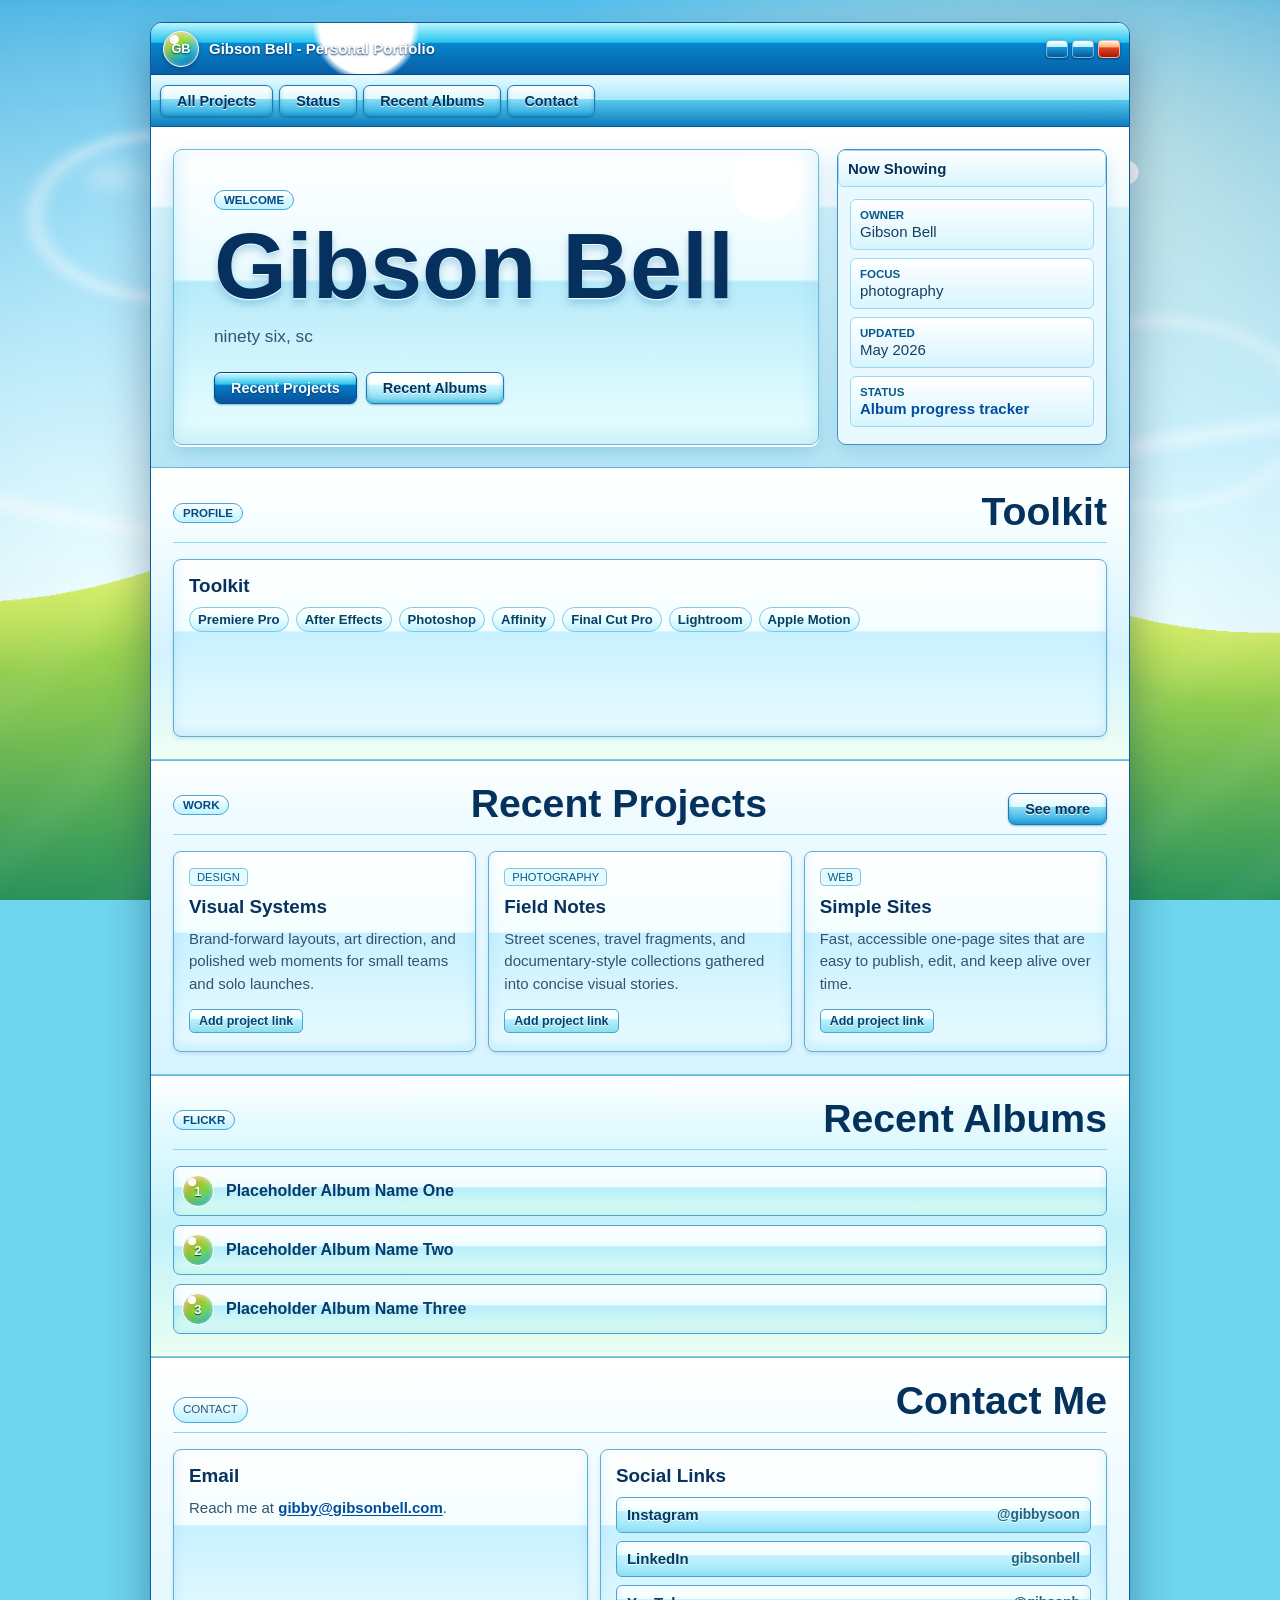
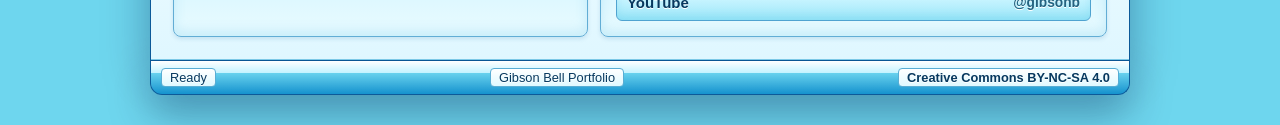
<file: index.html>
<!doctype html>
<html lang="en">
  <head>
    <meta charset="utf-8" />
    <meta name="viewport" content="width=device-width, initial-scale=1" />
    <title>Gibson Bell | Portfolio</title>
    <meta
      name="description"
      content="A one-page portfolio for Gibson Bell featuring projects, contact information, and recent Flickr albums."
    />
    <link rel="preload" as="image" href="aero-field.png" />
    <link rel="stylesheet" href="styles.css" />
  </head>
  <body>
    <div class="desktop" id="top">
      <header class="window-frame">
        <div class="title-bar">
          <a class="brand" href="#top" aria-label="Gibson Bell home">
            <span class="brand-orb">GB</span>
            <span>Gibson Bell - Personal Portfolio</span>
          </a>
          <div class="window-controls" aria-hidden="true">
            <span></span>
            <span></span>
            <span></span>
          </div>
        </div>

        <nav class="site-nav" aria-label="Portfolio navigation">
          <a href="projects.html">All Projects</a>
          <a href="status.html">Status</a>
          <a href="#flickr">Recent Albums</a>
          <a href="#contact">Contact</a>
        </nav>
      </header>

      <main class="content-window">
        <section class="hero" aria-labelledby="hero-title">
          <div class="hero-copy">
            <p class="eyebrow">Welcome</p>
            <h1 id="hero-title">Gibson Bell</h1>
            <p class="intro">
              ninety six, sc
            </p>
            <div class="hero-actions" aria-label="Primary links">
              <a class="button primary" href="#work">Recent Projects</a>
              <a class="button secondary" href="#flickr">Recent Albums</a>
            </div>
          </div>
          <aside class="quick-panel" aria-label="Site summary">
            <div class="panel-title">Now Showing</div>
            <dl>
              <div>
                <dt>Owner</dt>
                <dd>Gibson Bell</dd>
              </div>
              <div>
                <dt>Focus</dt>
                <dd>photography</dd>
              </div>
              <div>
                <dt>Updated</dt>
                <dd>May 2026</dd>
              </div>
              <div>
                <dt>Status</dt>
                <dd><a href="status.html">Album progress tracker</a></dd>
              </div>
            </dl>
          </aside>
        </section>

        <section class="pane about-pane reveal-on-scroll" id="about" aria-labelledby="about-title">
          <div class="section-heading">
            <p class="eyebrow">Profile</p>
            <h2 id="about-title">Toolkit</h2>
          </div>
          <div class="toolkit-grid">
            <article class="info-box toolkit-box">
              <h3>Toolkit</h3>
              <ul class="tag-list" aria-label="Portfolio skills">
                <li>Premiere Pro</li>
                <li>After Effects</li>
                <li>Photoshop</li>
                <li>Affinity</li>
                <li>Final Cut Pro</li>
                <li>Lightroom</li>
                <li>Apple Motion</li>
              </ul>
            </article>
          </div>
        </section>

        <section class="pane reveal-on-scroll" id="work" aria-labelledby="work-title">
          <div class="section-heading">
            <p class="eyebrow">Work</p>
            <h2 id="work-title">Recent Projects</h2>
            <a class="button heading-button" href="projects.html">See more</a>
          </div>
          <div class="project-grid">
            <a class="project-box" href="https://example.com/project-1">
              <p class="project-kicker">Design</p>
              <h3>Visual Systems</h3>
              <p>
                Brand-forward layouts, art direction, and polished web moments
                for small teams and solo launches.
              </p>
              <span class="project-link">Add project link</span>
            </a>
            <a class="project-box" href="https://example.com/project-2">
              <p class="project-kicker">Photography</p>
              <h3>Field Notes</h3>
              <p>
                Street scenes, travel fragments, and documentary-style
                collections gathered into concise visual stories.
              </p>
              <span class="project-link">Add project link</span>
            </a>
            <a class="project-box" href="https://example.com/project-3">
              <p class="project-kicker">Web</p>
              <h3>Simple Sites</h3>
              <p>
                Fast, accessible one-page sites that are easy to publish, edit,
                and keep alive over time.
              </p>
              <span class="project-link">Add project link</span>
            </a>
          </div>
        </section>

        <section class="pane flickr-pane reveal-on-scroll" id="flickr" aria-labelledby="flickr-title">
          <div class="section-heading">
            <p class="eyebrow">Flickr</p>
            <h2 id="flickr-title">Recent Albums</h2>
          </div>
          <ol class="album-list">
            <li>
              <a href="https://www.flickr.com/photos/gibsonbell/albums/PLACEHOLDER-ALBUM-1">
                Placeholder Album Name One
              </a>
            </li>
            <li>
              <a href="https://www.flickr.com/photos/gibsonbell/albums/PLACEHOLDER-ALBUM-2">
                Placeholder Album Name Two
              </a>
            </li>
            <li>
              <a href="https://www.flickr.com/photos/gibsonbell/albums/PLACEHOLDER-ALBUM-3">
                Placeholder Album Name Three
              </a>
            </li>
          </ol>
        </section>

        <section class="pane contact-pane reveal-on-scroll" id="contact" aria-labelledby="contact-title">
          <div class="section-heading">
            <p class="eyebrow">Contact</p>
            <h2 id="contact-title">Contact Me</h2>
          </div>
          <div class="contact-grid">
            <article class="info-box">
              <h3>Email</h3>
              <p>
                Reach me at
                <a href="mailto:gibby@gibsonbell.com">gibby@gibsonbell.com</a>.
              </p>
            </article>
            <article class="info-box">
              <h3>Social Links</h3>
              <ul class="social-links">
                <li>
                  <a href="https://www.instagram.com/gibbysoon/">Instagram <span>@gibbysoon</span></a>
                </li>
                <li>
                  <a href="https://www.linkedin.com/in/gibsonbell/">LinkedIn <span>gibsonbell</span></a>
                </li>
                <li>
                  <a href="https://www.youtube.com/@gibsonb">YouTube <span>@gibsonb</span></a>
                </li>
              </ul>
            </article>
          </div>
        </section>
      </main>

      <footer class="status-bar">
        <span>Ready</span>
        <span>Gibson Bell Portfolio</span>
        <span>
          <a rel="license" href="https://creativecommons.org/licenses/by-nc-sa/4.0/">
            Creative Commons BY-NC-SA 4.0
          </a>
        </span>
      </footer>
    </div>
    <script src="script.js"></script>
  </body>
</html>
</file>
<file: styles.css>
:root {
  --ink: #062247;
  --muted: #33536f;
  --deep-blue: #07528f;
  --blue: #0c85cf;
  --aqua: #2dd2ec;
  --green: #84d233;
  --orange: #ff9b26;
  --cream: #f8feff;
  --pane: #eaf8ff;
  --pane-dark: #b9e7f8;
  --line: #4aa5d2;
  --shadow: rgba(0, 31, 74, 0.38);
  --max-width: 980px;
  --font-ui: "Segoe UI", Calibri, Tahoma, Verdana, Geneva, sans-serif;
  --font-heading: "Segoe UI Semibold", "Segoe UI", Calibri, Candara, Tahoma, sans-serif;
  --font-display: "Segoe UI Light", "Segoe UI", Calibri, Candara, Corbel, sans-serif;
}

* {
  box-sizing: border-box;
}

html {
  scroll-behavior: smooth;
}

body {
  min-height: 100vh;
  margin: 0;
  color: var(--ink);
  font-family: var(--font-ui);
  font-size: 15px;
  -webkit-font-smoothing: subpixel-antialiased;
  text-rendering: optimizeLegibility;
  background:
    radial-gradient(circle at 88% 10%, #ffffff 0 0.7rem, transparent 0.8rem),
    radial-gradient(circle at 84% 14%, #ffffff 0 0.35rem, transparent 0.42rem),
    url("aero-field.png") center top / cover fixed no-repeat,
    #6ed6ee;
}

a {
  color: #004c9d;
  font-weight: 700;
  text-underline-offset: 2px;
}

a:focus-visible {
  outline: 2px solid #ff9900;
  outline-offset: 3px;
}

.desktop {
  width: min(calc(100% - 28px), var(--max-width));
  margin: 22px auto 30px;
  animation: vistaBoot 620ms cubic-bezier(0.16, 1, 0.3, 1) both;
  transform-origin: top center;
}

.window-frame,
.content-window,
.status-bar {
  border: 1px solid #0c5a99;
  box-shadow:
    0 18px 42px var(--shadow),
    inset 0 1px 0 #ffffff;
}

.window-frame {
  overflow: hidden;
  border-radius: 12px 12px 0 0;
  background:
    linear-gradient(180deg, #ffffff 0%, #92def5 12%, #1197db 48%, #0759a4 49%, #0b72bf 100%);
}

.title-bar {
  position: relative;
  display: flex;
  align-items: center;
  justify-content: space-between;
  min-height: 52px;
  padding: 7px 9px 7px 12px;
  color: #ffffff;
  font-family: var(--font-heading);
  text-shadow: 0 1px 2px #00345f;
  background:
    radial-gradient(circle at 22% 10%, #ffffff 0 6%, transparent 7%),
    linear-gradient(180deg, #b9f6ff 0%, #27c3ef 38%, #0787ce 39%, #075fa8 100%);
  border-bottom: 1px solid #064a88;
  overflow: hidden;
}

.title-bar::after {
  position: absolute;
  inset: 0;
  content: "";
  pointer-events: none;
  background:
    linear-gradient(105deg, transparent 0%, transparent 34%, #ffffff66 46%, transparent 58%, transparent 100%);
  transform: translateX(-115%);
  animation: chromeSweep 8s ease-in-out 900ms infinite;
}

.brand {
  position: relative;
  z-index: 1;
  display: inline-flex;
  align-items: center;
  gap: 10px;
  min-width: 0;
  max-width: calc(100% - 88px);
  color: #ffffff;
  font-family: var(--font-heading);
  font-weight: 700;
  text-decoration: none;
}

.brand > span:last-child {
  min-width: 0;
  overflow-wrap: anywhere;
}

.brand-orb {
  display: grid;
  width: 36px;
  height: 36px;
  place-items: center;
  flex: 0 0 auto;
  border: 1px solid #ffffff;
  border-radius: 50%;
  color: #ffffff;
  font-family: var(--font-heading);
  font-size: 0.8rem;
  font-weight: 800;
  background:
    radial-gradient(circle at 30% 22%, #ffffff 0 12%, #ffffff00 14%),
    linear-gradient(145deg, #ffb241 0%, #93d92e 38%, #14bce2 70%, #075aa5 100%);
  box-shadow:
    inset 0 2px 8px #ffffffaa,
    inset 0 -5px 10px #004b7a88,
    0 2px 4px #00365e77;
  animation: orbPulse 4.8s ease-in-out 1.2s infinite;
}

.window-controls {
  position: relative;
  z-index: 1;
  display: flex;
  gap: 4px;
  flex: 0 0 auto;
}

.window-controls span {
  width: 22px;
  height: 18px;
  border: 1px solid #6fbde4;
  border-radius: 4px;
  background:
    linear-gradient(180deg, #ffffff 0%, #bcecff 38%, #1698d7 39%, #075899 100%);
  box-shadow:
    inset 0 1px 0 #ffffff,
    0 1px 2px #003e6e;
}

.window-controls span:nth-child(3) {
  border-color: #ffb287;
  background:
    linear-gradient(180deg, #fff1df 0%, #ffb26f 40%, #e54823 41%, #a5170b 100%);
}

.site-nav {
  display: flex;
  flex-wrap: wrap;
  gap: 6px;
  padding: 9px;
  background:
    linear-gradient(180deg, #e8fbff 0%, #a4e9fb 48%, #56c8ef 49%, #0e83c5 100%);
  border-top: 1px solid #dffaff;
}

.site-nav a,
.button {
  position: relative;
  display: inline-flex;
  align-items: center;
  justify-content: center;
  min-height: 32px;
  padding: 0 16px;
  border: 1px solid #1d78b5;
  border-radius: 7px;
  color: #04335c;
  font-family: var(--font-heading);
  font-size: 0.9rem;
  font-weight: 700;
  text-decoration: none;
  text-shadow: 0 1px 0 #ffffff;
  background:
    linear-gradient(180deg, #ffffff 0%, #dff9ff 42%, #8bdef6 43%, #25a9df 100%);
  box-shadow:
    inset 0 1px 0 #ffffff,
    inset 0 -2px 4px #0b74ad55,
    0 1px 2px #07558d66;
  overflow: hidden;
}

.site-nav a::after,
.button::after,
.project-link::after,
.social-links a::after,
.album-list a::after {
  position: absolute;
  inset: 0;
  content: "";
  pointer-events: none;
  background:
    linear-gradient(110deg, transparent 0%, transparent 28%, #ffffff88 45%, transparent 62%, transparent 100%);
  transform: translateX(-125%);
  transition: transform 520ms ease;
}

.site-nav a:hover,
.button:hover {
  color: #001d3a;
  background:
    linear-gradient(180deg, #ffffff 0%, #eaffff 40%, #9df0ff 41%, #37bfe8 100%);
}

.site-nav a:hover::after,
.button:hover::after,
.project-link:hover::after,
.social-links a:hover::after,
.album-list a:hover::after {
  transform: translateX(125%);
}

.content-window {
  overflow: hidden;
  border-top: 0;
  background: #f4fdff;
}

.hero {
  display: grid;
  grid-template-columns: minmax(0, 1fr) 270px;
  gap: 18px;
  padding: 22px;
  background:
    linear-gradient(180deg, #ffffff 0%, #f2fcff 23%, #d2f2fb 24%, #b6e6f6 100%);
  border-bottom: 1px solid #61b8d8;
}

.hero-copy {
  min-height: 270px;
  padding: clamp(22px, 5vw, 40px);
  border: 1px solid #6cb8dd;
  border-radius: 9px;
  background:
    radial-gradient(circle at 92% 12%, #ffffff 0 2.2rem, #ffffff00 2.3rem),
    linear-gradient(180deg, #ffffff 0%, #e9fbff 44%, #b7ebfa 45%, #eaffff 100%);
  box-shadow:
    inset 0 2px 0 #ffffff,
    inset 0 -8px 20px #72c9e955,
    0 2px 0 #ffffff,
    0 8px 18px #07689d30;
  animation: paneBuild 640ms ease-out 140ms both;
}

.eyebrow {
  display: inline-block;
  margin: 0 0 10px;
  padding: 3px 9px;
  border: 1px solid #4aa7d7;
  border-radius: 999px;
  color: #024b84;
  font-family: var(--font-heading);
  font-size: 0.72rem;
  font-weight: 800;
  text-transform: uppercase;
  background: linear-gradient(180deg, #ffffff 0%, #bdf2ff 100%);
}

h1,
h2,
h3,
p {
  margin-top: 0;
}

h1 {
  margin-bottom: 12px;
  color: #06315f;
  font-family: var(--font-heading);
  font-size: clamp(3.25rem, 9vw, 5.85rem);
  font-weight: 600;
  line-height: 0.98;
  text-shadow:
    0 1px 0 #ffffff,
    0 2px 0 #9ee5f9,
    0 5px 8px #08639d44;
}

h2 {
  margin-bottom: 0;
  color: #05325c;
  font-family: var(--font-heading);
  font-size: clamp(1.6rem, 4vw, 2.45rem);
  font-weight: 600;
  line-height: 1.08;
}

h3 {
  margin-bottom: 10px;
  color: #07325d;
  font-family: var(--font-heading);
  font-size: 1.18rem;
  font-weight: 600;
}

.intro {
  max-width: 37rem;
  margin-bottom: 22px;
  color: var(--muted);
  font-family: var(--font-ui);
  font-size: 1.08rem;
  line-height: 1.5;
}

.hero-actions {
  display: flex;
  flex-wrap: wrap;
  gap: 9px;
}

.button.primary {
  color: #ffffff;
  text-shadow: 0 1px 2px #003c6d;
  border-color: #004b89;
  background:
    linear-gradient(180deg, #d7fbff 0%, #28c6ee 38%, #087fca 39%, #064f9a 100%);
}

.button.secondary {
  background:
    linear-gradient(180deg, #ffffff 0%, #f9ffff 38%, #d2f7ff 39%, #72d5ee 100%);
}

.quick-panel {
  align-self: stretch;
  overflow: hidden;
  border: 1px solid #438fc1;
  border-radius: 9px;
  background: #e8f9ff;
  box-shadow:
    inset 0 1px 0 #ffffff,
    0 8px 18px #07689d24;
  animation: paneBuild 640ms ease-out 240ms both;
}

.panel-title {
  padding: 9px 12px;
  color: #05325c;
  font-family: var(--font-heading);
  font-weight: 800;
  text-shadow: 0 1px 0 #ffffff;
  background:
    linear-gradient(180deg, #ffffff 0%, #dffbff 42%, #94e6fb 43%, #58c6eb 100%);
  border-bottom: 1px solid #52a8cf;
}

.quick-panel dl {
  display: grid;
  gap: 8px;
  margin: 0;
  padding: 12px;
}

.quick-panel div {
  padding: 9px;
  border: 1px solid #9ed7ef;
  border-radius: 6px;
  background: linear-gradient(180deg, #ffffff 0%, #d7f5ff 100%);
}

.quick-panel dt {
  color: #075a8b;
  font-family: var(--font-heading);
  font-size: 0.72rem;
  font-weight: 800;
  text-transform: uppercase;
}

.quick-panel dd {
  margin: 2px 0 0;
  color: #193f5f;
}

.quick-panel dd a {
  color: #004c9d;
  text-decoration: none;
}

.quick-panel dd a:hover {
  text-decoration: underline;
}

.pane {
  padding: 22px;
  background:
    linear-gradient(180deg, #ffffff 0%, #effbff 17%, #d7f4ff 100%);
  border-top: 1px solid #ffffff;
  border-bottom: 1px solid #7cc9e7;
}

.has-js .reveal-on-scroll {
  opacity: 0;
  transform: translateY(18px) scale(0.992);
  transition:
    opacity 520ms ease,
    transform 640ms cubic-bezier(0.16, 1, 0.3, 1);
}

.has-js .reveal-on-scroll.is-visible {
  opacity: 1;
  transform: translateY(0) scale(1);
}

.pane + .pane {
  border-top-color: #64badd;
}

.section-heading {
  display: flex;
  align-items: end;
  justify-content: space-between;
  gap: 14px;
  margin-bottom: 16px;
  padding-bottom: 9px;
  border-bottom: 1px solid #8ed7f0;
}

.heading-button {
  flex: 0 0 auto;
}

.project-grid,
.toolkit-grid,
.contact-grid,
.catalog-grid,
.status-grid {
  display: grid;
  grid-template-columns: repeat(3, minmax(0, 1fr));
  gap: 12px;
}

.toolkit-grid,
.contact-grid {
  grid-template-columns: repeat(2, minmax(0, 1fr));
}

.toolkit-grid {
  grid-template-columns: 1fr;
}

.toolkit-grid .info-box {
  grid-column: 1 / -1;
}

.project-box,
.info-box,
.project-card,
.shoot-card {
  min-height: 178px;
  padding: 15px;
  border: 1px solid #62add5;
  border-radius: 8px;
  color: var(--ink);
  text-decoration: none;
  background:
    linear-gradient(180deg, #ffffff 0%, #f4feff 40%, #c8f1ff 41%, #e9fbff 100%);
  box-shadow:
    inset 0 1px 0 #ffffff,
    inset 0 -5px 12px #69c8ea44,
    0 2px 4px #075b9622;
}

.project-box:hover,
.info-box:hover,
.project-card:hover,
.shoot-card:hover {
  background:
    linear-gradient(180deg, #ffffff 0%, #f8ffff 39%, #d5f8ff 40%, #f0fff6 100%);
}

.project-box p,
.info-box p,
.project-card p,
.shoot-card p,
.contact-pane p {
  font-weight: 400;
}

.project-box p:last-of-type,
.info-box p:last-child,
.project-card p:last-of-type,
.shoot-card p:last-of-type,
.contact-pane p {
  margin-bottom: 0;
  color: var(--muted);
  line-height: 1.48;
}

.project-kicker {
  display: inline-block;
  margin-bottom: 10px;
  padding: 2px 7px;
  border: 1px solid #7ec8e6;
  border-radius: 4px;
  color: #035c8d;
  font-family: var(--font-heading);
  font-size: 0.7rem;
  font-weight: 800;
  text-transform: uppercase;
  background: #e3fbff;
}

.project-link {
  position: relative;
  overflow: hidden;
  display: inline-block;
  margin-top: 14px;
  padding: 4px 9px;
  border: 1px solid #4fa3d0;
  border-radius: 5px;
  color: #06426f;
  font-family: var(--font-heading);
  font-size: 0.78rem;
  font-weight: 700;
  text-shadow: 0 1px 0 #ffffff;
  background:
    linear-gradient(180deg, #ffffff 0%, #eaffff 40%, #bdf1ff 41%, #8cdfef 100%);
  box-shadow: inset 0 1px 0 #ffffff;
}

.projects-hero .hero-copy {
  min-height: 235px;
}

.catalog-grid {
  grid-template-columns: repeat(2, minmax(0, 1fr));
}

.project-card {
  display: flex;
  flex-direction: column;
}

.project-card-actions {
  display: flex;
  flex-wrap: wrap;
  gap: 8px;
  margin-top: auto;
  padding-top: 16px;
}

.project-more {
  cursor: pointer;
}

.status-hero .hero-copy {
  min-height: 235px;
}

.status-hero {
  grid-template-columns: 1fr;
}

.status-pane {
  background:
    linear-gradient(180deg, #ffffff 0%, #e8fbff 18%, #cdeffa 62%, #effff4 100%);
}

.shoot-card {
  position: relative;
  overflow: hidden;
  display: flex;
  flex-direction: column;
}

.shoot-card::before {
  position: absolute;
  inset: 0;
  content: "";
  pointer-events: none;
  background:
    radial-gradient(circle at 92% 12%, #ffffff 0 1.7rem, #ffffff00 1.8rem);
}

.shoot-card-header {
  position: relative;
  z-index: 1;
  display: flex;
  align-items: flex-start;
  justify-content: space-between;
  gap: 10px;
  margin-bottom: 13px;
}

.shoot-card-header .project-kicker {
  margin-bottom: 0;
}

.shoot-card h3,
.shoot-card p,
.shoot-card .project-link,
.progress-meter {
  position: relative;
  z-index: 1;
}

.status-pill {
  flex: 0 0 auto;
  padding: 3px 8px;
  border: 1px solid #5aa6ca;
  border-radius: 999px;
  color: #06345c;
  font-family: var(--font-heading);
  font-size: 0.72rem;
  font-weight: 800;
  text-shadow: 0 1px 0 #ffffff;
  text-transform: uppercase;
  box-shadow:
    inset 0 1px 0 #ffffff,
    0 1px 2px #075b9622;
}

.status-editing {
  border-color: #dfa651;
  background:
    linear-gradient(180deg, #ffffff 0%, #fff6ce 42%, #ffc55c 43%, #f29b20 100%);
}

.status-selecting {
  border-color: #60afd2;
  background:
    linear-gradient(180deg, #ffffff 0%, #e5fbff 42%, #9be9fb 43%, #42bde6 100%);
}

.status-published {
  border-color: #6caf56;
  background:
    linear-gradient(180deg, #ffffff 0%, #eefbd8 42%, #9fe15a 43%, #62bf32 100%);
}

.progress-meter {
  height: 15px;
  margin: 14px 0 0;
  overflow: hidden;
  border: 1px solid #5ba6cf;
  border-radius: 999px;
  background:
    linear-gradient(180deg, #c2e8f6 0%, #ffffff 46%, #92d8ed 100%);
  box-shadow:
    inset 0 1px 3px #075b9655,
    0 1px 0 #ffffff;
}

.progress-meter span {
  display: block;
  height: 100%;
  border-right: 1px solid #ffffffaa;
  border-radius: inherit;
  background:
    linear-gradient(180deg, #ffffff 0%, #bffbff 22%, #23c1e7 45%, #087fc1 100%);
  box-shadow:
    inset 0 1px 0 #ffffff,
    inset 0 -3px 6px #075b9655;
}

.shoot-card[data-status="published"] .progress-meter span {
  background:
    linear-gradient(180deg, #ffffff 0%, #efffd2 22%, #9fe15a 45%, #43a620 100%);
}

.shoot-card[data-status="editing"] .progress-meter span {
  background:
    linear-gradient(180deg, #ffffff 0%, #fff0b9 22%, #ffc55c 45%, #e88119 100%);
}

.about-pane {
  background:
    linear-gradient(180deg, #ffffff 0%, #f7feff 18%, #d3f3ff 64%, #effff4 100%);
}

.tag-list,
.social-links {
  display: flex;
  flex-wrap: wrap;
  gap: 7px;
  margin: 0;
  padding: 0;
  list-style: none;
}

.tag-list li {
  max-width: 100%;
  padding: 4px 8px;
  border: 1px solid #7ec8e6;
  border-radius: 999px;
  color: #073f65;
  font-family: var(--font-heading);
  font-size: 0.82rem;
  font-weight: 700;
  background:
    linear-gradient(180deg, #ffffff 0%, #eaffff 45%, #bdf0ff 100%);
  box-shadow: inset 0 1px 0 #ffffff;
  animation: tagSettle 520ms ease-out both;
  overflow-wrap: anywhere;
}

.tag-list li:nth-child(2) {
  animation-delay: 45ms;
}

.tag-list li:nth-child(3) {
  animation-delay: 90ms;
}

.tag-list li:nth-child(4) {
  animation-delay: 135ms;
}

.tag-list li:nth-child(5) {
  animation-delay: 180ms;
}

.tag-list li:nth-child(6) {
  animation-delay: 225ms;
}

.tag-list li:nth-child(7) {
  animation-delay: 270ms;
}

.flickr-pane {
  background:
    linear-gradient(180deg, #ffffff 0%, #e6fbff 16%, #c2f1fb 55%, #eafff1 100%);
}

.album-list {
  display: grid;
  gap: 9px;
  margin: 0;
  padding: 0;
  list-style: none;
  counter-reset: album;
}

.album-list li {
  counter-increment: album;
}

.album-list a {
  position: relative;
  display: grid;
  grid-template-columns: 34px 1fr;
  gap: 10px;
  align-items: center;
  min-height: 48px;
  padding: 8px 12px 8px 8px;
  border: 1px solid #4fa3d0;
  border-radius: 7px;
  color: #063b6d;
  font-family: var(--font-heading);
  font-size: 1rem;
  text-decoration: none;
  background:
    linear-gradient(180deg, #ffffff 0%, #eefcff 42%, #b7edfb 43%, #e3fff1 100%);
  box-shadow:
    inset 0 1px 0 #ffffff,
    inset 0 -3px 8px #55c5e844;
  overflow: hidden;
}

.album-list a::before {
  display: grid;
  width: 30px;
  height: 30px;
  place-items: center;
  border: 1px solid #ffffff;
  border-radius: 50%;
  color: #ffffff;
  content: counter(album);
  font-family: var(--font-heading);
  font-size: 0.82rem;
  text-shadow: 0 1px 1px #00405f;
  background:
    radial-gradient(circle at 30% 20%, #ffffff 0 12%, #ffffff00 14%),
    linear-gradient(145deg, var(--orange) 0%, var(--green) 52%, var(--aqua) 100%);
  box-shadow:
    inset 0 2px 6px #ffffffaa,
    inset 0 -3px 6px #00677c66;
}

.album-list a:hover {
  color: #001f45;
  background:
    linear-gradient(180deg, #ffffff 0%, #faffff 38%, #cefbff 39%, #a7edff 100%);
}

.contact-pane {
  background:
    linear-gradient(180deg, #ffffff 0%, #f6fdff 22%, #dff7ff 100%);
}

.contact-grid {
  grid-template-columns: minmax(0, 0.9fr) minmax(0, 1.1fr);
}

.social-links {
  display: grid;
  gap: 8px;
}

.social-links a {
  position: relative;
  display: flex;
  align-items: center;
  justify-content: space-between;
  gap: 12px;
  min-height: 36px;
  padding: 6px 10px;
  border: 1px solid #4fa3d0;
  border-radius: 6px;
  color: #07395f;
  text-decoration: none;
  text-shadow: 0 1px 0 #ffffff;
  background:
    linear-gradient(180deg, #ffffff 0%, #f1ffff 38%, #c7f4ff 39%, #9be6f8 100%);
  box-shadow:
    inset 0 1px 0 #ffffff,
    inset 0 -3px 8px #55c5e844;
  overflow: hidden;
}

.social-links a:hover {
  background:
    linear-gradient(180deg, #ffffff 0%, #faffff 38%, #dcfbff 39%, #bcf0ff 100%);
}

.social-links span {
  color: #236381;
  font-size: 0.86rem;
  font-weight: 600;
}

.status-bar {
  display: flex;
  flex-wrap: wrap;
  justify-content: space-between;
  gap: 8px;
  min-height: 32px;
  padding: 7px 10px;
  border-top: 0;
  border-radius: 0 0 12px 12px;
  color: #07395f;
  font-family: var(--font-ui);
  font-size: 0.8rem;
  background:
    linear-gradient(180deg, #ffffff 0%, #c6f3ff 35%, #69d2ee 36%, #1592ce 100%);
  text-shadow: 0 1px 0 #ffffff;
}

.status-bar span {
  padding: 1px 8px;
  border: 1px solid #58add4;
  border-radius: 4px;
  background: linear-gradient(180deg, #ffffff 0%, #dff9ff 100%);
}

.status-bar a {
  color: #07395f;
  text-decoration: none;
}

.status-bar a:hover {
  text-decoration: underline;
}

.project-dialog {
  width: min(92vw, 640px);
  padding: 0;
  border: 0;
  color: var(--ink);
  background: transparent;
}

.project-dialog::backdrop {
  background:
    radial-gradient(circle at 50% 20%, #ffffff66, transparent 18rem),
    rgba(0, 45, 92, 0.42);
}

.project-dialog[open] {
  animation: dialogBuild 220ms cubic-bezier(0.16, 1, 0.3, 1) both;
}

.dialog-window {
  overflow: hidden;
  border: 1px solid #0c5a99;
  border-radius: 11px;
  background:
    linear-gradient(180deg, #ffffff 0%, #f4feff 18%, #c8f1ff 100%);
  box-shadow:
    0 24px 54px rgba(0, 31, 74, 0.46),
    inset 0 1px 0 #ffffff;
}

.dialog-title-bar {
  display: flex;
  align-items: center;
  justify-content: space-between;
  gap: 12px;
  min-height: 42px;
  padding: 8px 10px 8px 14px;
  color: #ffffff;
  font-family: var(--font-heading);
  text-shadow: 0 1px 2px #00345f;
  background:
    linear-gradient(180deg, #b9f6ff 0%, #27c3ef 38%, #0787ce 39%, #075fa8 100%);
  border-bottom: 1px solid #064a88;
}

.dialog-title-bar button {
  display: grid;
  width: 30px;
  height: 24px;
  place-items: center;
  border: 1px solid #ffb287;
  border-radius: 5px;
  color: #ffffff;
  font-family: var(--font-heading);
  font-weight: 800;
  line-height: 1;
  cursor: pointer;
  text-shadow: 0 1px 1px #6e1008;
  background:
    linear-gradient(180deg, #fff1df 0%, #ffb26f 40%, #e54823 41%, #a5170b 100%);
  box-shadow:
    inset 0 1px 0 #ffffff,
    0 1px 2px #003e6e;
}

.dialog-body {
  padding: 18px;
}

.dialog-body p {
  color: var(--muted);
  line-height: 1.5;
}

.project-meta {
  display: grid;
  gap: 9px;
  margin: 16px 0 0;
}

.project-meta div {
  display: grid;
  grid-template-columns: 92px minmax(0, 1fr);
  gap: 10px;
  padding: 8px;
  border: 1px solid #9ed7ef;
  border-radius: 6px;
  background: linear-gradient(180deg, #ffffff 0%, #d7f5ff 100%);
}

.project-meta dt {
  color: #075a8b;
  font-family: var(--font-heading);
  font-size: 0.72rem;
  font-weight: 800;
  text-transform: uppercase;
}

.project-meta dd {
  margin: 0;
  color: #193f5f;
}

@media (max-width: 780px) {
  .desktop {
    width: min(calc(100% - 18px), var(--max-width));
    margin-top: 10px;
  }

  .title-bar {
    align-items: center;
    gap: 7px;
  }

  .brand {
    max-width: calc(100% - 82px);
  }

  .window-controls {
    align-self: center;
  }

  .site-nav a,
  .button {
    flex: 1 1 130px;
  }

  .hero {
    grid-template-columns: 1fr;
    padding: 14px;
  }

  .hero-copy,
  .quick-panel {
    min-height: 0;
  }

  .project-grid,
  .catalog-grid,
  .status-grid {
    grid-template-columns: 1fr;
  }

  .toolkit-grid,
  .contact-grid {
    grid-template-columns: 1fr;
  }

  .toolkit-grid .info-box {
    grid-column: auto;
  }

  .section-heading {
    align-items: flex-start;
    flex-direction: column;
  }

  .heading-button {
    width: 100%;
  }
}

@media (max-width: 460px) {
  body {
    font-size: 14px;
  }

  .hero-copy,
  .pane {
    padding: 14px;
  }

  .site-nav a,
  .button {
    width: 100%;
  }

  .brand {
    align-items: flex-start;
    max-width: 100%;
  }

  .title-bar {
    align-items: flex-start;
    flex-direction: column;
  }

  .window-controls {
    align-self: flex-end;
  }

  .album-list a {
    grid-template-columns: 30px 1fr;
  }

  .social-links a {
    align-items: flex-start;
    flex-direction: column;
    gap: 2px;
  }

  .social-links span {
    text-align: left;
  }

  .project-card-actions {
    align-items: stretch;
    flex-direction: column;
  }

  .shoot-card-header {
    align-items: flex-start;
    flex-direction: column;
  }

  .project-card-actions .button,
  .project-card-actions .project-link {
    width: 100%;
    text-align: center;
  }

  .project-meta div {
    grid-template-columns: 1fr;
  }

  .status-bar {
    justify-content: flex-start;
  }
}

@media (prefers-reduced-motion: reduce) {
  *,
  *::before,
  *::after {
    animation: none !important;
    scroll-behavior: auto !important;
    transition: none !important;
  }

  .has-js .reveal-on-scroll {
    opacity: 1;
    transform: none;
  }
}

@keyframes vistaBoot {
  0% {
    opacity: 0;
    transform: translateY(-18px) scale(0.985);
    filter: saturate(1.18) brightness(1.08);
  }

  68% {
    opacity: 1;
    transform: translateY(2px) scale(1.002);
  }

  100% {
    opacity: 1;
    transform: translateY(0) scale(1);
    filter: none;
  }
}

@keyframes paneBuild {
  0% {
    opacity: 0;
    transform: translateY(10px);
  }

  100% {
    opacity: 1;
    transform: translateY(0);
  }
}

@keyframes chromeSweep {
  0%,
  58% {
    transform: translateX(-115%);
  }

  72%,
  100% {
    transform: translateX(115%);
  }
}

@keyframes orbPulse {
  0%,
  100% {
    filter: brightness(1);
  }

  50% {
    filter: brightness(1.14);
  }
}

@keyframes tagSettle {
  0% {
    opacity: 0;
    transform: translateY(6px);
  }

  100% {
    opacity: 1;
    transform: translateY(0);
  }
}

@keyframes dialogBuild {
  0% {
    opacity: 0;
    transform: translateY(12px) scale(0.985);
  }

  100% {
    opacity: 1;
    transform: translateY(0) scale(1);
  }
}
</file>
